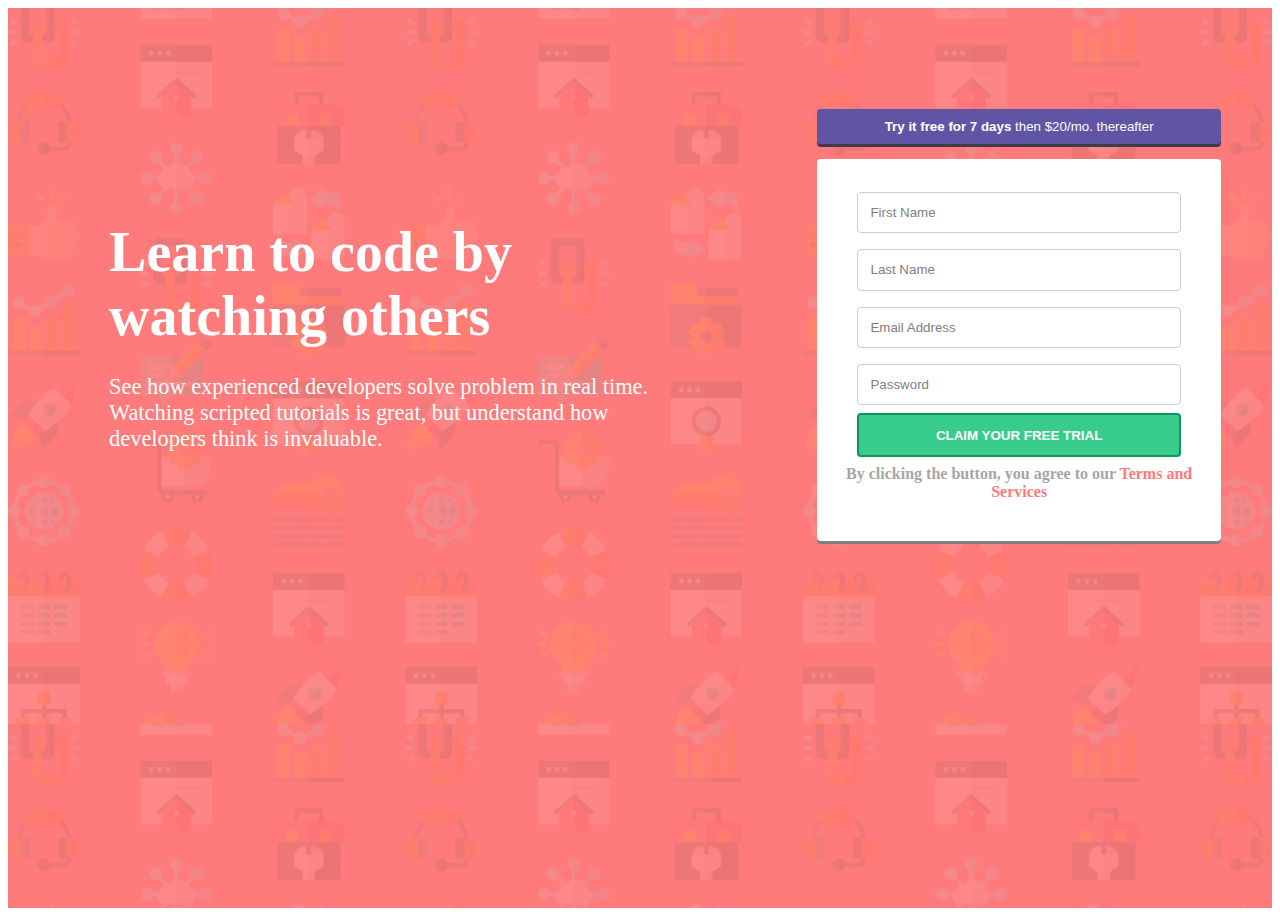
<file: index.html>
<!DOCTYPE html>
<html lang="en">
<head>
    
    <meta name="viewport" content="width=device-width, initial-scale=1.0">
    <link rel="icon" href="favicon-32x32.png" sizes="32x32" type="image/png/">
    <link rel="stylesheet" href="style.css">

    <title>Learn to code</title>
</head>

<body>
    <div class="container">

        <div class="main">
            <p class="learn"> <strong> Learn to code by watching others</strong></p>
            <p class="see"> See how experienced developers solve problem in real time.
             Watching scripted tutorials is great, but understand how developers think is invaluable.  </p>
        </div>

        <div class="sidebar">
            <button class="try"> <strong> Try it free for 7 days</strong> then $20/mo. thereafter
            </button>
    
            <div class="fills">
                <form class="forms"> 
                <input type="text" id="fname" name="fname" Value="First Name">
                
                <input type="text" id="lname" name="lname" value="Last Name">
               
                <input type="text" id="email" name="email" value="Email Address">
               
                <input type="text" id="pword" name="pword" value="Password">

                <button class="claim"> <strong> CLAIM YOUR FREE TRIAL</strong> </button>
                
                <p class="clicking">
                    <strong>
                        By clicking the button, you agree to our <a class="terms" href="terms.html"> Terms and Services</a>

                    </strong>
                </p>
</form>
            
            </div>

        </div>

    </div>
</body>
</html>
</file>
<file: style.css>
.container{
    background-image: url(bg-intro-desktop.png);
    background-size: 100%;
    height: 100vh;
    background-color: hsl(0, 100%, 74%);
    display: flex; 
    flex-wrap: wrap;
    flex-direction: row;
    }
    
    .main{
        width:47%;
        padding: 5%;
        margin-left: 3%;
    }

    .learn{ color: white;
    font-size: 350%;
    margin-top: 25%;
}

    .see{
        color: white;
        font-size: 140%;
        margin-top: -5%;
    }



    .sidebar{width: 40%;}
    
    .try{ width: 80%;
        margin-top:20%;
        margin-bottom: 3%;
        margin-left:10%;
        padding: 2%;
        background:  hsl(248, 32%, 49%);
        border-radius: 4px;
        border: none;
        box-sizing: border-box;
        box-shadow: 0px 3px hsl(249, 10%, 26%);
        color: white ;

        
    }
    
    .forms{
        background-color: white;
        margin-left: 10%;
        margin-right: 10%;
        box-sizing: border-box;
        box-shadow: 0px 3px gray;
        border-radius: 4px;

    }
    #fname{
        box-sizing: border-box;
    width: 80%;
padding:3%;
margin-left: 10%;
margin-top: 8%;
margin-bottom:2%;
border-radius: 4px;
border: 1px solid #ccc;
color: grey;}

#lname{ box-sizing: border-box;
    width: 80%;
padding:3%;
margin-left: 10%;
margin-top: 2%;
margin-bottom:2%;
border-radius: 4px;
border: 1px solid #ccc;
color: grey;}

#email{ box-sizing: border-box;
    width: 80%;
padding:3%;
margin-left: 10%;
margin-top: 2%;
margin-bottom:2%;
border-radius: 4px;
border: 1px solid #ccc;
color:grey}

#pword{
    box-sizing: border-box;
    width: 80%;
padding:3%;
margin-left: 10%;
margin-top: 2%;
border-radius: 4px;
border: 1px solid #ccc;
color: grey;}


.claim{
    width:80%;
    padding-top: 3%;
    padding-bottom: 3%;
    margin: 10%;
    margin-top: 2%;
    background-color: hsl(154, 59%, 51%);
    border: 2px solid hsl(154, 83%, 32%);
    border-radius:4px ;
    color: white;
}

.clicking{ text-align: center;
    margin-top:-8%;
    padding-bottom: 10%;
    color: rgb(167, 166, 166);
}

.terms{
    text-decoration: none;
    color:  hsl(0, 100%, 74%);
}

@media (max-width:375px){
    .container{ background-image: url(bg-intro-mobile.png);
        background-size: 100%;
    background-color: hsl(0, 100%, 74%);
    height: 100vh;
    display: grid;
    grid-template-rows: repeat(2 auto);
    grid-template-areas: 
    "main main"
    "sidebar sidebar";
    width: 100%;

}
.main{grid-area: main;
width:85%;}


.sidebar{grid-area: sidebar;
width: 100%;
margin-top:-20%;}

.learn{ font-size: 150%;
text-align: center;
margin-top: 5%;}

.see{ font-size: 100%;
    text-align: center;
    margin-top: 5%;}

.try{
    padding: 6%;
}
.clicking{margin-left: 10%;
margin-right:10%;}

}
</file>
